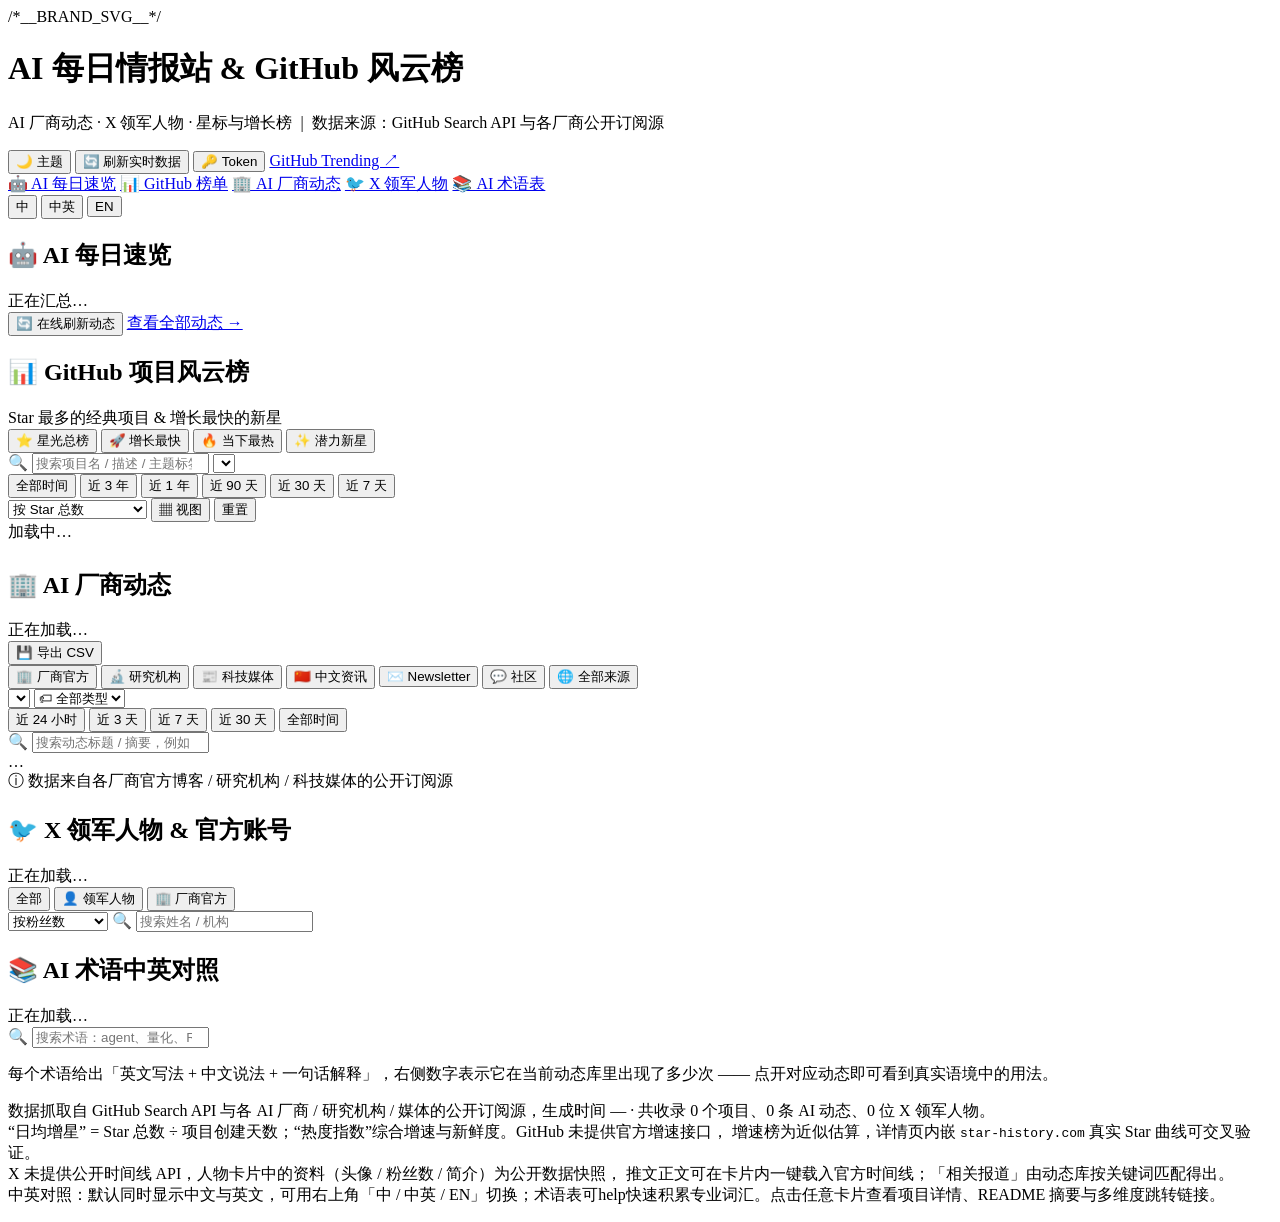
<file: web/index.template.html>
<!DOCTYPE html>
<html lang="zh-CN" data-theme="dark">
<head>
<meta charset="utf-8">
<meta name="viewport" content="width=device-width, initial-scale=1">
<title>AI 每日情报站 · GitHub 榜</title>
<link rel="icon" type="image/svg+xml" href="/*__ICON_SVG__*/">
<link rel="icon" type="image/png" sizes="16x16" href="/*__ICON_PNG16__*/">
<link rel="icon" type="image/png" sizes="32x32" href="/*__ICON_PNG32__*/">
<link rel="apple-touch-icon" sizes="180x180" href="/*__ICON_PNG180__*/">
<meta name="theme-color" content="#0b0f17">
<meta name="description" content="每天扫一眼的 AI 情报站：39 个来源的 AI 厂商动态与每日速览、X 领军人物与厂商官方账号、GitHub Star 与增长榜，支持筛选、搜索、详情与跳转。">
<style>/*__CSS__*/</style>
</head>
<body>
<div class="wrap">

  <header class="hero">
    <div class="hero-top">
      <div class="brand">
        <div class="brand-mark" aria-hidden="true">/*__BRAND_SVG__*/</div>
        <div>
          <h1>AI 每日情报站 &amp; <span class="grad">GitHub 风云榜</span></h1>
          <p class="sub">AI 厂商动态 · X 领军人物 · 星标与增长榜 &nbsp;|&nbsp; 数据来源：GitHub Search API 与各厂商公开订阅源</p>
        </div>
      </div>
      <div class="hero-actions">
        <button class="btn sm" id="themeBtn" title="切换主题">🌙 主题</button>
        <button class="btn sm" id="refreshBtn" title="重新拉取 GitHub 实时数据（未登录限流较严）">🔄 刷新实时数据</button>
        <button class="btn sm" id="tokenBtn" title="填入 GitHub Token 可提升实时刷新额度">🔑 Token</button>
        <a class="btn sm primary" href="https://github.com/trending" target="_blank" rel="noopener">GitHub Trending ↗</a>
      </div>
    </div>

    <div class="stat-row" id="statRow"></div>
  </header>

  <nav class="secnav" id="secnav">
    <a class="secnav-link" href="#digest">🤖 AI 每日速览</a>
    <a class="secnav-link" href="#github">📊 GitHub 榜单</a>
    <a class="secnav-link" href="#news">🏢 AI 厂商动态</a>
    <a class="secnav-link" href="#x">🐦 X 领军人物</a>
    <a class="secnav-link" href="#glossary">📚 AI 术语表</a>
    <span class="secnav-spacer"></span>
    <div class="chips" id="langChips" title="切换中英显示方式（方便对照学习专业词汇）">
      <button class="chip" data-lang="zh">中</button>
      <button class="chip active" data-lang="both">中英</button>
      <button class="chip" data-lang="en">EN</button>
    </div>
    <span class="secnav-note" id="navNote"></span>
  </nav>

  <!-- ============ AI 每日速览 ============ -->
  <section class="panel" id="digest">
    <div class="panel-head">
      <h2>🤖 AI 每日速览</h2>
      <div class="panel-sub" id="digestSub">正在汇总…</div>
      <div class="panel-actions">
        <button class="btn sm" id="digestRefresh" title="尝试从网络重新拉取最新动态（受浏览器跨域限制，失败时会保留快照）">🔄 在线刷新动态</button>
        <a class="btn sm" href="#news">查看全部动态 →</a>
      </div>
    </div>
    <div class="digest" id="digestList"></div>
  </section>

  <section class="panel" id="github">
    <div class="panel-head">
      <h2>📊 GitHub 项目风云榜</h2>
      <div class="panel-sub">Star 最多的经典项目 &amp; 增长最快的新星</div>
    </div>

  <div class="toolbar">
    <div class="tabs" id="tabs">
      <button class="tab active" data-tab="stars">⭐ 星光总榜</button>
      <button class="tab" data-tab="growth">🚀 增长最快</button>
      <button class="tab" data-tab="momentum">🔥 当下最热</button>
      <button class="tab" data-tab="newcomers">✨ 潜力新星</button>
    </div>

    <div class="filters">
      <label class="search">
        <span>🔍</span>
        <input id="search" type="search" placeholder="搜索项目名 / 描述 / 主题标签，例如 rust、agent、awesome">
      </label>

      <select id="langSel" title="按编程语言筛选"></select>

      <div class="chips" id="windowChips" title="按项目创建时间筛选">
        <button class="chip active" data-window="all">全部时间</button>
        <button class="chip" data-window="3y">近 3 年</button>
        <button class="chip" data-window="1y">近 1 年</button>
        <button class="chip" data-window="90d">近 90 天</button>
        <button class="chip" data-window="30d">近 30 天</button>
        <button class="chip" data-window="7d">近 7 天</button>
      </div>

      <select id="sortSel" title="排序方式">
        <option value="stars">按 Star 总数</option>
        <option value="growth">按日均增星（增速）</option>
        <option value="momentum">按热度指数</option>
        <option value="forks">按 Fork 数</option>
        <option value="pushed">按最近更新</option>
        <option value="created">按创建时间</option>
      </select>

      <button class="btn sm" id="viewBtn" title="切换卡片 / 列表视图">▦ 视图</button>
      <button class="btn sm" id="resetBtn">重置</button>
    </div>
  </div>

  <div class="result-line">
    <div id="resultText">加载中…</div>
    <div class="legend-note" id="metricNote"></div>
  </div>

  <main id="grid" class="grid"></main>

  <div style="text-align:center;margin-top:26px">
    <button class="btn" id="moreBtn" style="display:none">加载更多项目 ↓</button>
  </div>
  </section>

  <!-- ============ AI 厂商动态 ============ -->
  <section class="panel" id="news">
    <div class="panel-head">
      <h2>🏢 AI 厂商动态</h2>
      <div class="panel-sub" id="newsSub">正在加载…</div>
      <div class="panel-actions">
        <button class="btn sm" id="newsExport">💾 导出 CSV</button>
      </div>
    </div>

    <div class="toolbar toolbar-static">
      <div class="filters">
        <div class="chips" id="newsGroupChips">
          <button class="chip active" data-group="厂商">🏢 厂商官方</button>
          <button class="chip" data-group="研究">🔬 研究机构</button>
          <button class="chip" data-group="媒体">📰 科技媒体</button>
          <button class="chip" data-group="中文">🇨🇳 中文资讯</button>
          <button class="chip" data-group="通讯">✉️ Newsletter</button>
          <button class="chip" data-group="社区">💬 社区</button>
          <button class="chip" data-group="all">🌐 全部来源</button>
        </div>
        <select id="newsSourceSel" title="按来源筛选"></select>
        <select id="newsTagSel" title="按类型筛选">
          <option value="all">🏷 全部类型</option>
        </select>
        <div class="chips" id="newsTimeChips">
          <button class="chip" data-win="1">近 24 小时</button>
          <button class="chip" data-win="3">近 3 天</button>
          <button class="chip active" data-win="7">近 7 天</button>
          <button class="chip" data-win="30">近 30 天</button>
          <button class="chip" data-win="0">全部时间</button>
        </div>
        <label class="search">
          <span>🔍</span>
          <input id="newsSearch" type="search" placeholder="搜索动态标题 / 摘要，例如 Gemini、agent、融资">
        </label>
      </div>
    </div>

    <div class="result-line">
      <div id="newsCount">…</div>
      <div class="legend-note">ⓘ 数据来自各厂商官方博客 / 研究机构 / 科技媒体的公开订阅源</div>
    </div>
    <div class="newslist" id="newsList"></div>
    <div style="text-align:center;margin-top:22px">
      <button class="btn" id="newsMore" style="display:none">加载更多动态 ↓</button>
    </div>
  </section>

  <!-- ============ X 领军人物 ============ -->
  <section class="panel" id="x">
    <div class="panel-head">
      <h2>🐦 X 领军人物 &amp; 官方账号</h2>
      <div class="panel-sub" id="xSub">正在加载…</div>
      <div class="panel-actions">
        <div class="chips" id="xKindChips">
          <button class="chip active" data-kind="all">全部</button>
          <button class="chip" data-kind="person">👤 领军人物</button>
          <button class="chip" data-kind="org">🏢 厂商官方</button>
        </div>
        <select id="xSortSel" title="排序方式">
          <option value="followers">按粉丝数</option>
          <option value="news">按相关报道数</option>
          <option value="name">按姓名</option>
        </select>
        <label class="search" style="flex:0 1 220px">
          <span>🔍</span>
          <input id="xSearch" type="search" placeholder="搜索姓名 / 机构">
        </label>
      </div>
    </div>
    <p class="x-note" id="xNote"></p>
    <div class="leadergrid" id="leaderList"></div>
    <div style="text-align:center;margin-top:22px">
      <button class="btn" id="xMore" style="display:none">加载更多账号 ↓</button>
    </div>
  </section>

  <!-- ============ AI 术语表 ============ -->
  <section class="panel" id="glossary">
    <div class="panel-head">
      <h2>📚 AI 术语中英对照</h2>
      <div class="panel-sub" id="glossSub">正在加载…</div>
      <div class="panel-actions">
        <div class="chips" id="glossGroupChips"></div>
        <label class="search" style="flex:0 1 240px">
          <span>🔍</span>
          <input id="glossSearch" type="search" placeholder="搜索术语：agent、量化、RAG…">
        </label>
      </div>
    </div>
    <p class="x-note">每个术语给出「英文写法 + 中文说法 + 一句话解释」，右侧数字表示它在当前动态库里出现了多少次 —— 点开对应动态即可看到真实语境中的用法。</p>
    <div class="glossgrid" id="glossList"></div>
  </section>

  <p class="footnote">
    数据抓取自 GitHub Search API 与各 AI 厂商 / 研究机构 / 媒体的公开订阅源，生成时间 <span id="genAt">—</span> · 共收录
    <span id="genCount">0</span> 个项目、<span id="genNews">0</span> 条 AI 动态、<span id="genLeaders">0</span> 位 X 领军人物。<br>
    “日均增星” = Star 总数 ÷ 项目创建天数；“热度指数”综合增速与新鲜度。GitHub 未提供官方增速接口，
    增速榜为近似估算，详情页内嵌 <code>star-history.com</code> 真实 Star 曲线可交叉验证。<br>
    X 未提供公开时间线 API，人物卡片中的资料（头像 / 粉丝数 / 简介）为公开数据快照，
    推文正文可在卡片内一键载入官方时间线；「相关报道」由动态库按关键词匹配得出。<br>
    中英对照：默认同时显示中文与英文，可用右上角「中 / 中英 / EN」切换；术语表可help快速积累专业词汇。点击任意卡片查看项目详情、README 摘要与多维度跳转链接。
  </p>
</div>

<div class="modal" id="modal">
  <div class="sheet" id="sheet"></div>
</div>
<div class="toast" id="toast"></div>

<script>window.__REPO_DATA__ = /*__DATA__*/;</script>
<script>/*__JS__*/</script>
</body>
</html>
</file>
